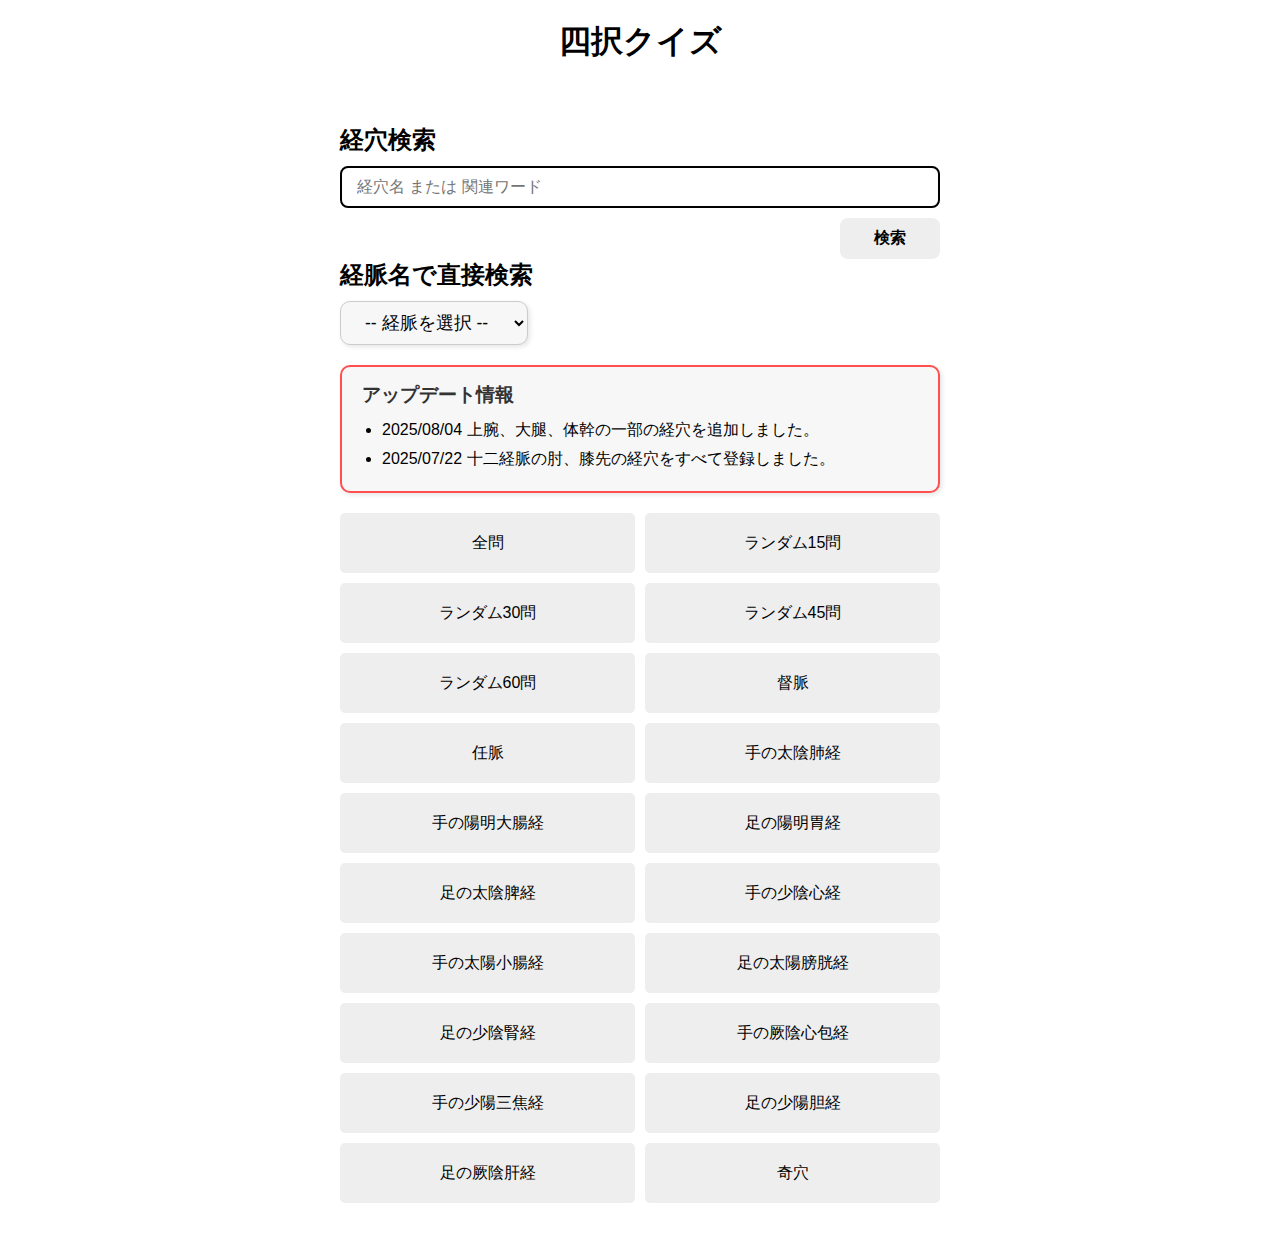
<file: index.html>
<!DOCTYPE html>
<html lang="ja">
<head>
  <meta charset="UTF-8" />
  <meta name="viewport" content="width=device-width, initial-scale=1.0">
  <link rel="stylesheet" href="./style.css">
  <title>四択クイズ</title>
</head>
<body>
  <div class="container">
    <!-- クイズのタイトル -->
    <h1 style="text-align: center; margin-bottom: 60px;">四択クイズ</h1>

    <!-- カテゴリページ全体 -->
    <div id="categoryPage">
      <!-- 検索フォーム（経穴・経脈名） -->
      <form id="searchForm" action="search.html" method="get">
        <h2>経穴検索</h2>
        <div class="search-controls">
          <input type="text" name="keyword" placeholder="経穴名 または 関連ワード" required />
          <div class="button-container">
            <button type="submit">検索</button>
          </div>
        </div>
      </form>
      <div class="dropdown-container">
        <h2>経脈名で直接検索</h2>
        <select id="meridianSelect" class="styled-select">
          <option value="">-- 経脈を選択 --</option>
          <option value="督脈">督脈</option>
          <option value="任脈">任脈</option>
          <option value="手の太陰肺経">手の太陰肺経</option>
          <option value="手の陽明大腸経">手の陽明大腸経</option>
          <option value="足の陽明胃経">足の陽明胃経</option>
          <option value="足の太陰脾経">足の太陰脾経</option>
          <option value="手の少陰心経">手の少陰心経</option>
          <option value="手の太陽小腸経">手の太陽小腸経</option>
          <option value="足の太陽膀胱経">足の太陽膀胱経</option>
          <option value="足の少陰腎経">足の少陰腎経</option>
          <option value="手の厥陰心包経">手の厥陰心包経</option>
          <option value="手の少陽三焦経">手の少陽三焦経</option>
          <option value="足の少陽胆経">足の少陽胆経</option>
          <option value="足の厥陰肝経">足の厥陰肝経</option>
          <option value="奇穴">奇穴</option>
        </select>
      </div>

      <!-- アプデ情報 -->
       <div class="update-box">
        <h2>アップデート情報</h2>
        <ul>
          <li>2025/08/04 上腕、大腿、体幹の一部の経穴を追加しました。</li>
          <li>2025/07/22 十二経脈の肘、膝先の経穴をすべて登録しました。</li>
        </ul>
      </div>

      <!-- ラジオボタン -->

      <!-- <div>
        <input type="radio" checked>
        <input type="radio">
        <input type="radio">
      </div> -->

      <!-- カテゴリボタンのコンテナ -->
      <div class="category" id="categoryButtons"></div>
    </div>

    <!-- クイズページ（問題・選択肢・ナビ・結果） -->
    <!-- <div id="youketsuLinkContainer" class="yoketsu-btn"><button onclick="location.href='yoketsu.html'">要穴問題ページ</button></div> -->
    <div id="quizPage" style="display:none">
      <div class="question" id="question"></div>
      <div class="options" id="options"></div>
      <div class="nav" id="navButtons">
        <button id="prevButton" onclick="prevQuestion()">前の問題</button>
        <button onclick="backToCategory()">カテゴリ選択に戻る</button>
      </div>
      <div id="result"></div>
    </div>
  </div>
  

<!-- スクリプト：クイズ機能とデータ読み込み -->
<script>
  //検索欄
  document.getElementById("meridianSelect").addEventListener("change", function() {
    const selected = this.value;
    if (selected) {
      // 経脈名はkeywordに入れてmodeはmeridian
      const url = `search.html?mode=meridian&keyword=${encodeURIComponent(selected)}`;
      window.location.href = url;
    }
  });

  // カテゴリ名の一覧（表示用ラベル）
  const categoryNames = {
    "1": "督脈",
    "2": "任脈",
    "3": "手の太陰肺経",
    "4": "手の陽明大腸経",
    "5": "足の陽明胃経",
    "6": "足の太陰脾経",
    "7": "手の少陰心経",
    "8": "手の太陽小腸経",
    "9": "足の太陽膀胱経",
    "10": "足の少陰腎経",
    "11": "手の厥陰心包経",
    "12": "手の少陽三焦経",
    "13": "足の少陽胆経",
    "14": "足の厥陰肝経",
    "15": "奇穴"
  };

  // クイズ用データの初期化
  let questions = [];      // 全問題一覧
  let answers = {};        // 正解一覧
  let currentIndex = 0;    // 現在の問題インデックス
  let quizData = [];       // 出題中の問題データ
  let userAnswers = [];    // ユーザーの回答履歴
  let history = [];        // 戻る用の履歴
  let currentCategory = ""; // 現在選択中のカテゴリ

  // 関連部位データ
  let relatedPoints = {};

  // 質問・回答ファイルの読み込み
  async function loadFiles() {
    // json/1.json～json/15.jsonをすべて読み込んで結合
    const files = Array.from({length: 15}, (_, i) => `json/${i+1}.json`);
    questions = [];
    for (let i = 0; i < files.length; i++) {
      try {
        const res = await fetch(files[i]);
        if (!res.ok) continue;
        const data = await res.json();
        if (Array.isArray(data)) {
          data.forEach(q => questions.push({ ...q, category: String(i+1) }));
        } else if (typeof data === 'object') {
          Object.values(data).forEach(arr => {
            if (Array.isArray(arr)) arr.forEach(q => questions.push({ ...q, category: String(i+1) }));
          });
        }
      } catch(e) { /* ファイルが無い場合は無視 */ }
    }
    // answersの初期化はloadAllFilesで行うためここでは不要

    // relatedPoints.jsonも読み込む
    try {
      const rRes = await fetch("json/relatedPoints.json");
      relatedPoints = await rRes.json();
    } catch (e) {
      relatedPoints = {};
    }
    showCategoryButtons();
  }

  // カテゴリボタンを表示
  function showCategoryButtons() {
    const container = document.getElementById("categoryButtons");
    container.innerHTML = "";
    const buttons = [
      { label: "全問", value: "random-all" },
      { label: "ランダム15問", value: "random-15" },
      { label: "ランダム30問", value: "random-30" },
      { label: "ランダム45問", value: "random-45" },
      { label: "ランダム60問", value: "random-60" }
    ];
    for (const key in categoryNames) {
      buttons.push({ label: categoryNames[key], value: key });
    }
    buttons.forEach(btn => {
      const b = document.createElement("button");
      b.textContent = btn.label;
      b.onclick = () => startQuiz(btn.value);
      container.appendChild(b);
    });
  }

  // 配列をシャッフルするユーティリティ関数
  function shuffle(array) {
    for (let i = array.length - 1; i > 0; i--) {
      const j = Math.floor(Math.random() * (i + 1));
      [array[i], array[j]] = [array[j], array[i]];
    }
  }

 
  // ここは実際のカテゴリIDの配列に置き換えてください
  const categoryIdList = ["1", "2", "3", "4", "5", "6", "7", "8", "9", "10", "11", "12", "13", "14", "15",];  

  // クイズ開始処理
  function startQuiz(category) {


    currentCategory = category;
    document.getElementById("categoryPage").style.display = "none";
    document.getElementById("quizPage").style.display = "block";
    quizData = [];
    userAnswers = [];
    currentIndex = 0;
    history = [];


    let filtered = [];

    if (category === "random-all") {
      // 全問ランダム
      filtered = questions.slice();
      shuffle(filtered);
    } else if (category.startsWith("random-")) {
      // ランダム指定問題数
      const count = parseInt(category.split("-")[1]);
      filtered = questions.slice();
      shuffle(filtered);
      filtered = filtered.slice(0, count);
    } else if (categoryIdList.includes(category)) {
      // カテゴリID別（通常の経脈選択）
      filtered = questions.filter(q => q.category === category);
      shuffle(filtered);
    } else {
      // その他の文字列カテゴリ（将来拡張用）
      filtered = questions.filter(q => q.category === category);
      shuffle(filtered);
    }


    // 誤答選択肢生成
    for (let q of filtered) {
      // 問題文はchoices.jsonから取得
      let questionText = `${q.id}の取穴部位は?`;

      // 選択肢は1~15.jsonのtextから取得
      // 正解
      let correctText = "";
      if (Array.isArray(q.text)) {
        correctText = q.text[0];
      } else {
        correctText = q.text;
      }
      // 誤答候補: 1.relatedPointsからのみ生成（全経穴から）、2.足りなければ全経穴からランダム
      let wrong = [];
      let usedIds = new Set([q.id]);
      // 1. relatedPointsから全経穴データ(questions)から取得
      if (relatedPoints[q.id] && Array.isArray(relatedPoints[q.id])) {
        let relatedWrong = questions.filter(qq => relatedPoints[q.id].includes(qq.id) && qq.id !== q.id);
        shuffle(relatedWrong);
        for (let i = 0; i < relatedWrong.length && wrong.length < 3; i++) {
          let w = relatedWrong[i];
          usedIds.add(w.id);
          if (Array.isArray(w.text)) {
            wrong.push(w.text[0]);
          } else {
            wrong.push(w.text);
          }
        }
      }
      // 2. 関連経穴が3未満なら全経穴からランダムで補充
      if (wrong.length < 3) {
        let allOther = questions.filter(qq => !usedIds.has(qq.id));
        shuffle(allOther);
        for (let i = 0; i < allOther.length && wrong.length < 3; i++) {
          let w = allOther[i];
          usedIds.add(w.id);
          if (Array.isArray(w.text)) {
            wrong.push(w.text[0]);
          } else {
            wrong.push(w.text);
          }
        }
      }
      const options = [correctText, ...wrong.slice(0, 3)];
      shuffle(options);
      quizData.push({ ...q, options, correct: [correctText], questionText });
    }

    document.getElementById("result").innerText = "";
    showQuestion();
  }

  
  // 問題と選択肢を表示
  function showQuestion() {
    // 1. 問題表示時にアクティブ要素のフォーカス解除
    if (document.activeElement) {
      document.activeElement.blur();
    }
    const q = quizData[currentIndex];
    // 2. 問題文はquestionText（choices.json由来）
    let questionText = q.questionText || "";
    quizData[currentIndex].usedText = questionText;
    // 3. 進行状況と問題文を表示
    document.getElementById("question").style.display = "block";
    document.getElementById("options").style.display = "grid";
    document.getElementById("question").innerHTML = `<span style="font-weight:bold; font-size:1.25rem;">${currentIndex + 1}/${quizData.length}.</span> ${questionText}`;
    // 4. 選択肢を表示
    const optionsDiv = document.getElementById("options");
    optionsDiv.innerHTML = "";
    for (let opt of q.options) {
      const btn = document.createElement("button");
      btn.textContent = opt;
      btn.onclick = () => answer(opt);
      btn.classList.remove("active", "hover", "selected");
      optionsDiv.appendChild(btn);
    }
    // 5. ナビゲーションボタン表示
    document.getElementById("navButtons").style.display = "flex";
    document.getElementById("prevButton").style.display = currentIndex === 0 ? "none" : "inline-block";
  }


  // 選択肢をクリックした時の処理
  function answer(choice) {
    userAnswers[currentIndex] = choice;
    history.push(currentIndex);
    if (currentIndex < quizData.length - 1) {
      currentIndex++;
      showQuestion();
    } else {
      finishQuiz();
    }
  }

  // 「前の問題」ボタンの処理
  function prevQuestion() {
    if (currentIndex > 0) {
      currentIndex--;
      showQuestion();
    }
  }

  // 「カテゴリ選択に戻る」ボタンの処理
  function backToCategory() {
    // 1. データリセット
    currentIndex = 0;
    quizData = [];
    userAnswers = [];
    history = [];
    currentCategory = "";

    // 2. 画面切替
    document.getElementById("quizPage").style.display = "none";
    document.getElementById("categoryPage").style.display = "block";
    // document.getElementById("youketsuLinkContainer").style.display = "block";
  }

  // クイズ終了時に結果を表示
  function finishQuiz() {
    let correctCount = 0;
    const resultDiv = document.getElementById("result");
    resultDiv.innerHTML = "";
    const summary = document.createElement("div");
    summary.className = "summary-box";

    quizData.forEach((q, i) => {
      const correctList = Array.isArray(q.correct) ? q.correct : [q.correct];
      const isCorrect = correctList.includes(userAnswers[i]);
      if (isCorrect) correctCount++;

      const box = document.createElement("div");
      box.className = `result-box ${isCorrect ? "result-correct" : "result-wrong"}`;
      const resultText = isCorrect ? "正解" : "不正解";
      const resultColor = isCorrect ? "correct" : "wrong";
      const correctText = correctList.join("<br>");

      const displayedText = q.usedText || (Array.isArray(q.text) ? q.text[0] : q.text);
      box.innerHTML = `<strong>${i + 1}. ${displayedText}</strong><br>
        <div class="answer-block">
          <div class="answer-row">
            <div class="answer-label">結果:<span class="${resultColor}" style="padding-left:10px;">${resultText}</span></div>
          </div>
          <div class="answer-row">
            <div class="answer-label">あなたの答え:</div>
            <div class="answer-text">${userAnswers[i]}</div>
          </div>
          <div class="answer-row">
            <div class="answer-label">正解:</div>
            <div class="answer-text">${correctText}</div>
          </div>
        </div>`;

      resultDiv.appendChild(box);
    });

    const percent = correctCount / quizData.length;
    summary.innerHTML = `<strong>点数: ${correctCount}/${quizData.length}</strong><br>結果: ${percent >= 0.6 ? "合格" : "ざんねん"}`;
    resultDiv.prepend(summary);

    document.getElementById("question").style.display = "none";
    document.getElementById("options").style.display = "none";
    document.getElementById("navButtons").style.display = "none";

    const backContainer = document.createElement("div");
    backContainer.className = "back-button-container";
    const backBtn = document.createElement("button");
    backBtn.textContent = "カテゴリ選択に戻る";
    backBtn.onclick = backToCategory;
    backContainer.appendChild(backBtn);
    resultDiv.appendChild(backContainer);
  }

  // choices.jsonもグローバルで使えるように
let choices = {};

  // 初期化処理：データ読み込み実行
  async function loadAllFiles() {
    await loadFiles();
    // choices.jsonをfetchしてグローバルに格納し、answersにもセット
    const cRes = await fetch("json/choices.json");
    choices = await cRes.json();
    answers = choices;
  }

  loadAllFiles();
</script>
</body>
</html>
</file>
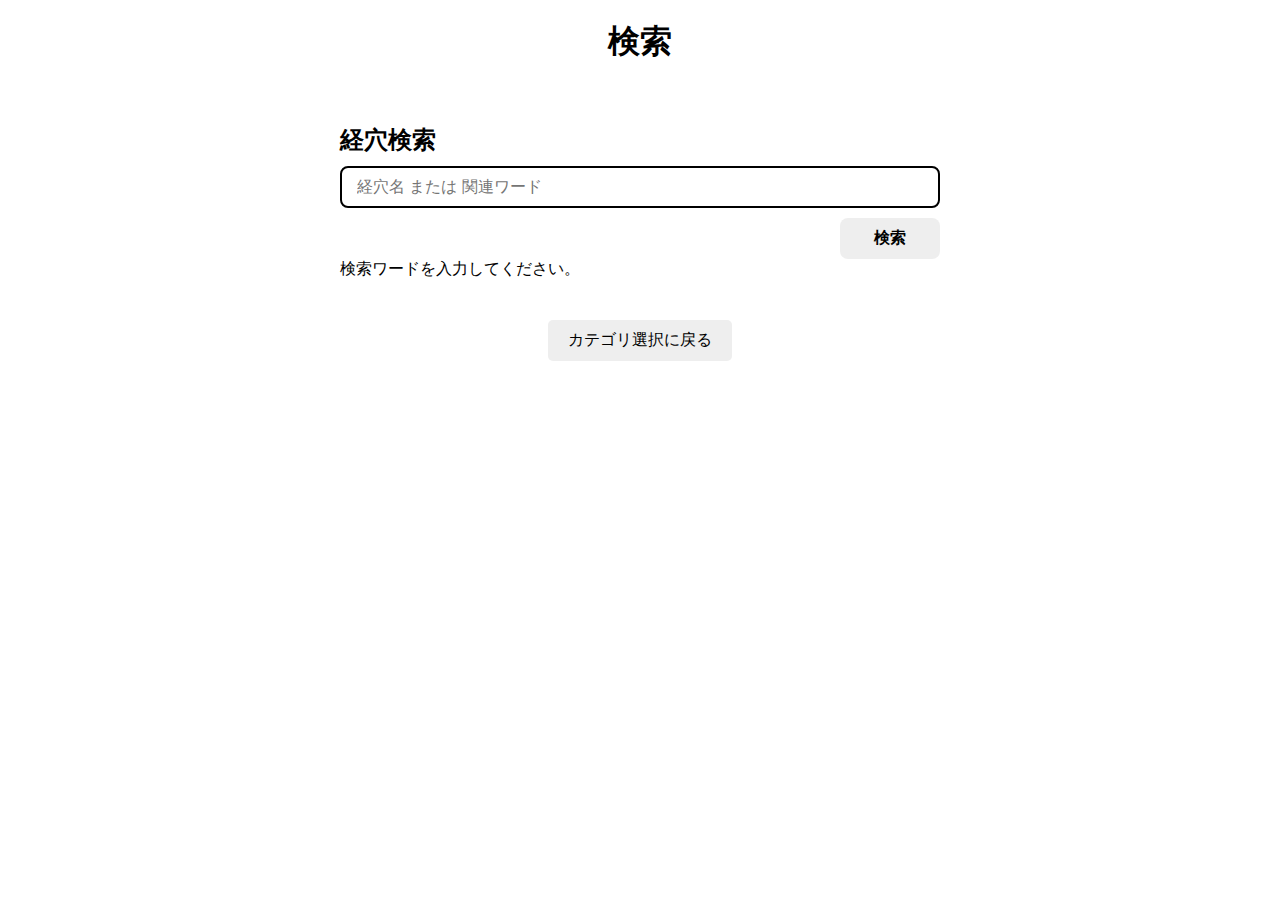
<file: search.html>
<!DOCTYPE html>
<html lang="ja">
<head>
  <meta charset="UTF-8" />
  <link rel="stylesheet" href="./style.css" />
  <meta name="viewport" content="width=device-width, initial-scale=1.0" />
  <title>検索結果</title>
</head>
<body id="search-body">

  <div class="container">
    <h1 style="text-align: center; margin-bottom: 60px;">検索</h1>
    <form id="searchForm" onsubmit="return false;" style="max-width:600px;margin:20px auto 0 auto;">
      <h2>経穴検索</h2>
      <div class="search-controls">
        <input type="text" id="searchBox" placeholder="経穴名 または 関連ワード" required />
        <div class="button-container">
          <button id="searchBtn" type="button">検索</button>
        </div>
      </div>
    </form>
    <div id="results">検索ワードを入力してください。</div>
  </div>

  <script>
    // キーワードにマッチした部分を赤字＆下線で強調する関数
    function highlightKeyword(text, keyword) {
      if (!keyword) return text;
      const escapedKeyword = keyword.replace(/[.*+?^${}()|[\]\\]/g, "\\$&");
      const regex = new RegExp(escapedKeyword, "gi");
      return text.replace(regex, (match) => `<span style="color:red; text-decoration:underline;">${match}</span>`);
    }

    let questionsData = null;
    let answersData = null;
    const categoryNames = {
      "1": "督脈",
      "2": "任脈",
      "3": "手の太陰肺経",
      "4": "手の陽明大腸経",
      "5": "足の陽明胃経",
      "6": "足の太陰脾経",
      "7": "手の少陰心経",
      "8": "手の太陽小腸経",
      "9": "足の太陽膀胱経",
      "10": "足の少陰腎経",
      "11": "手の厥陰心包経",
      "12": "手の少陽三焦経",
      "13": "足の少陽胆経",
      "14": "足の厥陰肝経",
      "15": "奇穴",
    };

    async function fetchData() {
      if (questionsData && answersData) return;
      // 1.json～15.jsonをカテゴリごとに格納
      questionsData = {};
      const files = Array.from({length: 15}, (_, i) => `json/${i+1}.json`);
      for (let i = 0; i < files.length; i++) {
        const catNum = String(i+1);
        try {
          const res = await fetch(files[i]);
          if (!res.ok) continue;
          const data = await res.json();
          if (Array.isArray(data)) {
            questionsData[catNum] = data;
          } else if (typeof data === 'object') {
            // オブジェクトの場合は全配列を結合
            let arr = [];
            Object.values(data).forEach(a => { if (Array.isArray(a)) arr.push(...a); });
            questionsData[catNum] = arr;
          } else {
            questionsData[catNum] = [];
          }
        } catch(e) { questionsData[catNum] = []; }
      }
      // choices.jsonは従来通り
      const aRes = await fetch("json/choices.json");
      answersData = await aRes.json();
    }

    // note, text のみ表示する関数（共通化）
    function getNotesHtml(q, keyword) {
      let html = "";
      Object.keys(q)
        .filter(k => k.startsWith("note"))
        .sort((a, b) => (a === 'note' ? -1 : b === 'note' ? 1 : a.localeCompare(b, undefined, { numeric: true })))
        .forEach(k => {
          if (q[k]) html += `<div class="note-text">・${highlightKeyword(q[k], keyword)}</div>`;
        });
      return html;
    }
    function getTextHtml(q, keyword) {
      if (Array.isArray(q.text) && q.text.length > 0) {
        return `<div class="text-text">・${highlightKeyword(q.text[0], keyword)}</div>`;
      } else if (q.text) {
        return `<div class="text-text">・${highlightKeyword(q.text, keyword)}</div>`;
      }
      return "";
    }
    function createResultBox(q, keyword, isHidden) {
      return `<strong>${highlightKeyword(q.id, keyword)}${isHidden ? "（参考）" : ""}</strong><br>
        ${getTextHtml(q, keyword)}
        ${getNotesHtml(q, keyword)}`;
    }
    // 検索対象フィールドをまとめて取得する関数
    function getSearchFields(q) {
      let fields = [q.id];
      if (Array.isArray(q.text)) fields = fields.concat(q.text);
      else if (q.text) fields.push(q.text);
      Object.keys(q).forEach(k => {
        if (k.startsWith('note') && q[k]) fields.push(q[k]);
      });
      if (q.data && typeof q.data === 'string' && q.data.trim()) fields.push(q.data);
      return fields;
    }

    async function doSearch(keyword) {

      await fetchData();
      const results = document.getElementById("results");
      results.innerHTML = "";
      keyword = keyword.trim();
      if (!keyword) {
        results.innerHTML = "検索ワードを入力してください。";
        return;
      }

      // AND検索用にキーワードを空白で分割
      let keywords = keyword.split(/\s+/).filter(Boolean);
      // スペースが全く含まれない場合は、全角・半角スペースで分割できなければ1文字ずつ分割も追加
      let altKeywords = [];
      if (keywords.length === 1 && keyword.length > 1 && !/\s/.test(keyword)) {
        // 例: "大腸経要穴" → ["大腸経", "要穴"] になるような分割は困難なので、2文字以上の部分一致も考慮
        // まず2文字以上の部分一致を優先（例: "大腸経", "要穴"）
        // ただし、現状は1文字ずつ分割でAND検索も追加
        altKeywords = keyword.split("");
      }

      function getConcatFields(q) {
        return getSearchFields(q).join("");
      }

      // --- 経脈名検索時の特別表示（カテゴリ一覧＋部分一致note等） ---
      const meridianMap = {
        "督脈": "督脈",
        "任脈": "任脈",
        "肺経": "手の太陰肺経",
        "大腸経": "手の陽明大腸経",
        "胃経": "足の陽明胃経",
        "脾経": "足の太陰脾経",
        "心経": "手の少陰心経",
        "小腸経": "手の太陽小腸経",
        "膀胱経": "足の太陽膀胱経",
        "腎経": "足の少陰腎経",
        "心包経": "手の厥陰心包経",
        "三焦経": "手の少陽三焦経",
        "胆経": "足の少陽胆経",
        "肝経": "足の厥陰肝経"
      };
      if (meridianMap[keyword]) {
        // 1. カテゴリ一覧を表示
        const catEntry = Object.entries(categoryNames).find(([_, name]) => name === meridianMap[keyword]);
        const [catNum] = catEntry || [];
        const list = questionsData[catNum] || [];
        const shownIds = new Set();
        if (list.length > 0) {
          results.innerHTML = `<h2>${meridianMap[keyword]} の経穴一覧</h2>`;
          for (const q of list) {
            const isHidden = q.hidden === true;
            const box = document.createElement("div");
            box.innerHTML = createResultBox(q, keyword, isHidden);
            box.className = isHidden ? "result-box hidden-box" : "result-box";
            results.appendChild(box);
            shownIds.add(q.id);
          }
        }
        // 2. note等にキーワードを含む経穴を全カテゴリから抽出
        const haystacksList = [];
        Object.values(questionsData).forEach(arr => {
          arr.forEach(q => {
            haystacksList.push({ q, fields: getSearchFields(q) });
          });
        });
        // AND検索: 全キーワードが含まれる or 連結キーワードが含まれるもの
        const noteResults = haystacksList.filter(obj => {
          const concat = obj.fields.join("");
          // 1. 連結キーワードが含まれる
          if (concat.includes(keyword)) return true;
          // 2. 分割キーワードすべて含む
          if (keywords.every(kw => concat.includes(kw))) return true;
          // 3. スペースがない場合は1文字ずつANDも許容
          if (altKeywords.length > 1 && altKeywords.every(kw => concat.includes(kw))) return true;
          return false;
        });
        // 3. カテゴリ一覧で既に表示済みの経穴IDを除外
        const uniqueResults = noteResults.filter(obj => !shownIds.has(obj.q.id));
        // 4. 重複しないnoteResultsのみ追加表示
        uniqueResults.forEach(obj => {
          const isHidden = obj.q.hidden === true;
          const box = document.createElement("div");
          box.className = isHidden ? "result-box hidden-box" : "result-box";
          box.innerHTML = createResultBox(obj.q, keyword, isHidden);
          results.appendChild(box);
        });
        return;
      }
      // --- 通常の全文検索（ID・text・note・data） ---
      const resultSet = new Map();
      Object.keys(questionsData).forEach(cat => {
        questionsData[cat].forEach(q => {
          const concat = getConcatFields(q);
          // 1. 連結キーワードが含まれる
          if (concat.includes(keyword)) {
            resultSet.set(q.id, { q });
            return;
          }
          // 2. 分割キーワードすべて含む
          if (keywords.every(kw => concat.includes(kw))) {
            resultSet.set(q.id, { q });
            return;
          }
          // 3. スペースがない場合は1文字ずつANDも許容
          if (altKeywords.length > 1 && altKeywords.every(kw => concat.includes(kw))) {
            resultSet.set(q.id, { q });
            return;
          }
        });
      });
      if (resultSet.size > 0) {
        results.innerHTML = `<h2>「${keyword}」に関連する経穴</h2>`;
        for (const { q } of resultSet.values()) {
          const isHidden = q.hidden === true;
          const box = document.createElement("div");
          box.className = isHidden ? "result-box hidden-box" : "result-box";
          box.innerHTML = createResultBox(q, keyword, isHidden);
          results.appendChild(box);
        }
        return;
      } else {
        results.innerHTML = `<div class=\"result-box\">「${keyword}」は見つかりませんでした。</div>`;
      }
    }

    document.getElementById("searchBtn").addEventListener("click", () => {
      const kw = document.getElementById("searchBox").value;
      doSearch(kw);
    });
    document.getElementById("searchBox").addEventListener("keydown", (e) => {
      if (e.key === "Enter") {
        doSearch(e.target.value);
      }
    });

    // URLパラメータがあれば初期表示
    const params = new URLSearchParams(location.search);
    const initialKeyword = params.get("keyword") || "";
    const mode = params.get("mode") || "";
    if (mode === "meridian" && initialKeyword) {
      // 経脈プルダウンから遷移時はカテゴリ一覧を必ず表示
      showCategoryList(initialKeyword);
      document.getElementById("searchBox").value = initialKeyword;
    } else if (initialKeyword) {
      document.getElementById("searchBox").value = initialKeyword;
      doSearch(initialKeyword);
    }

    // 経脈カテゴリ一覧を表示する関数
    async function showCategoryList(categoryName) {
      await fetchData();
      const results = document.getElementById("results");
      results.innerHTML = "";
      const catEntry = Object.entries(categoryNames).find(([_, name]) => name === categoryName);
      if (!catEntry) {
        results.innerHTML = `<div class=\"result-box\">「${categoryName}」の経穴データが見つかりません。</div>`;
        return;
      }
      const [catNum] = catEntry;
      const list = questionsData[catNum] || [];
      if (list.length === 0) {
        results.innerHTML = `<div class=\"result-box\">「${categoryName}」の経穴データが見つかりません。</div>`;
        return;
      }
      results.innerHTML = `<h2>${categoryName} の経穴一覧</h2>`;
      const keyword = "";
      for (const q of list) {
        const box = document.createElement("div");
        const isHidden = q.hidden === true;
        box.className = isHidden ? "result-box hidden-box" : "result-box";
        box.innerHTML = createResultBox(q, keyword, isHidden);
        results.appendChild(box);
      }
    }
  </script>

    <div class="back-button-container">
      <a href="index.html">
        <button class="category-back-button">カテゴリ選択に戻る</button>
      </a>
    </div>
  </div>
</body>
</html>
</file>
<file: style.css>
/* 全体の基本スタイル */
    body {
      margin: 0;
      padding: 0;
    }
    h1,h2,h3,h4,h5,h6 {
      margin: 0;
      padding: 0;
    }
    .container {
      font-family: sans-serif;
      max-width: 600px;
      margin: auto;
      margin-bottom: 10px;
      padding: 20px;
      color: #000000;
    }

    /* 問題文のスタイル */
    .question {
      font-size: 1.2em;
      margin: 20px 0;
    }

    /* 選択肢ボタンのグリッドレイアウト：初期は1列 */
    .options {
      display: grid;
      grid-template-columns: repeat(1fr);
      gap: 10px;
    }

    /* 700px以上の画面では2列表示 */
    @media (min-width: 700px) {
      .options {
        grid-template-columns: repeat(2, 1fr);
      }
    }

    /* 検索フォーム全体の縦並び */
    .search-controls {
      display: flex;
      flex-direction: column;
      gap: 10px;
    }

    /* 検索ボタンの装飾（見やすく） */
    #searchForm {
      max-width: 600px;
      margin: 20px auto;
      margin-bottom: 0;
      gap: 10px;
    }

    #searchForm input[type="text"] {
      flex: 1;
      padding: 10px 15px;
      font-size: 16px;
      border: 2px solid #000000;
      border-radius: 8px;
      box-sizing: border-box;
      transition: border-color 0.3s;
    }

    #searchForm input[type="text"]:focus {
      border-color: #eeeeee;
      outline: none;
    }

    #searchForm button {
      width: 100px;
      background-color: #eeeeee;
      border: none;
      color: #000000;
      font-weight: bold;
      font-size: 16px;
      border-radius: 8px;
      cursor: pointer;
      transition: background-color 0.3s;
    }

    #searchForm button:hover {
      background-color: #dddddd;
    }
    .search-bottom-row button {
      padding: 6px 16px;
      font-size: 1em;
    }
    .search-controls {
      display: flex;
      flex-direction: column;
      gap: 10px;
      margin-top: 10px;
    }

    .button-container {
      display: flex;
      justify-content: flex-end; /* 右寄せ */
    }

    .button-container button {
      width: 100px;
    }

    /* プルダウンメニュー */
    .dropdown-container {
      margin-bottom: 20px;
    }
    .dropdown-container h2 {
      margin-bottom: 10px;
    }

    .styled-select {
      font-size: 1.1rem;
      padding: 10px 20px;
      border-radius: 10px;
      border: 1px solid #ccc;
      background-color: #f7f7f7;
      box-shadow: 2px 2px 5px #0000001a;
      cursor: pointer;
      transition: all 0.3s ease;
    }

    .styled-select:hover {
      background-color: #e9e9e9;
    }

    .styled-select:focus {
      outline: none;
      border-color: #696969;
      box-shadow: 0 0 5px #5e5e5e80;
    }

    /* 全てのボタン共通のスタイル */
    button {
      cursor: pointer;
      border: none;
      background-color: #eee;
      border-radius: 5px;
      padding: 10px 20px;
      font-size: 1em;
      color: #000000;
    }

    button:hover {
      background-color: #ddd;
    }

    /* 選択肢ボタンのテキスト中央・折返し対応 */
    .options button {
      width: 100%;
      min-height: 60px;
      font-size: 1em;
      display: flex;
      align-items: center;
      justify-content: center;
      text-align: center;
      white-space: normal;
      padding: 10px;
    }
    .options button:focus {
      outline: none;
      box-shadow: none;
    }

    /* カテゴリボタンの配置と大きさ */
    .category {
      display: grid;
      grid-template-columns: repeat(2, 1fr);
      gap: 10px;
      margin: 10px 0;
    }

    .category button {
      width: 100%;
      height: 60px;
    }

    /* 問題ページ */
    /* 結果の各項目（回答、正解、結果）ブロック */
    .answer-block {
      display: grid;
      gap: 10px 0;
    }
    /* 各項目のラベルと値の横並び */
    .answer-row {
      display: grid;
      grid-template-columns: 1fr 3fr;
      gap: 0 10px;
    }

    .answer-label {
      font-weight: bold;
      width: 110px;
    }

    .answer-text {
      white-space: pre-wrap;
    }
    /* ナビゲーションボタン（前の問題/戻る） */
    .nav {
      margin: 10px 0;
      display: flex;
      flex-wrap: wrap;
      gap: 10px;
    }

    /* 結果表示の基本設定 */
    #result {
      white-space: pre-wrap;
    }

    .result-box {
      border: 1px solid #ccc;
      padding: 10px;
      margin: 10px 0;
      border-radius: 5px;
    }

    .correct {
      color: green;
    }

    .wrong {
      color: red;
    }

    /* 結果概要のスタイル */
    .summary-box {
      margin-bottom: 20px;
      display: flex;
      flex-direction: column;
      gap: 10px;
      align-items: center;
    }

    /* 結果画面の戻るボタン用コンテナ */
    .back-button-container {
      margin-top: 20px;
      margin-bottom: 100px;
      display: flex;
      justify-content: center;
    }

    /* 結果の正誤によって背景色を変える */
    .result-correct {
      background-color: #e0ffe0;
    }

    .result-wrong {
      background-color: #ffe0e0;
    }

    /* アプデ情報 */
    .update-box {
      background-color: #f7f7f7;
      border: 2px solid #ff4f4f;
      border-radius: 10px;
      padding: 15px 20px;
      margin: 20px 0;
      box-shadow: 2px 2px 5px rgba(0, 0, 0, 0.1);
    }

    .update-box h2 {
      margin-top: 0;
      font-size: 1.2em;
      color: #333;
    }

    .update-box ul {
      padding-left: 20px;
      margin: 10px 0 0 0;
    }

    .update-box li {
      margin-bottom: 5px;
      line-height: 1.5;
    }

    .yoketsu-btn, .index-btn {
      text-align: center;
      margin-top: 30px;
    }
</file>
